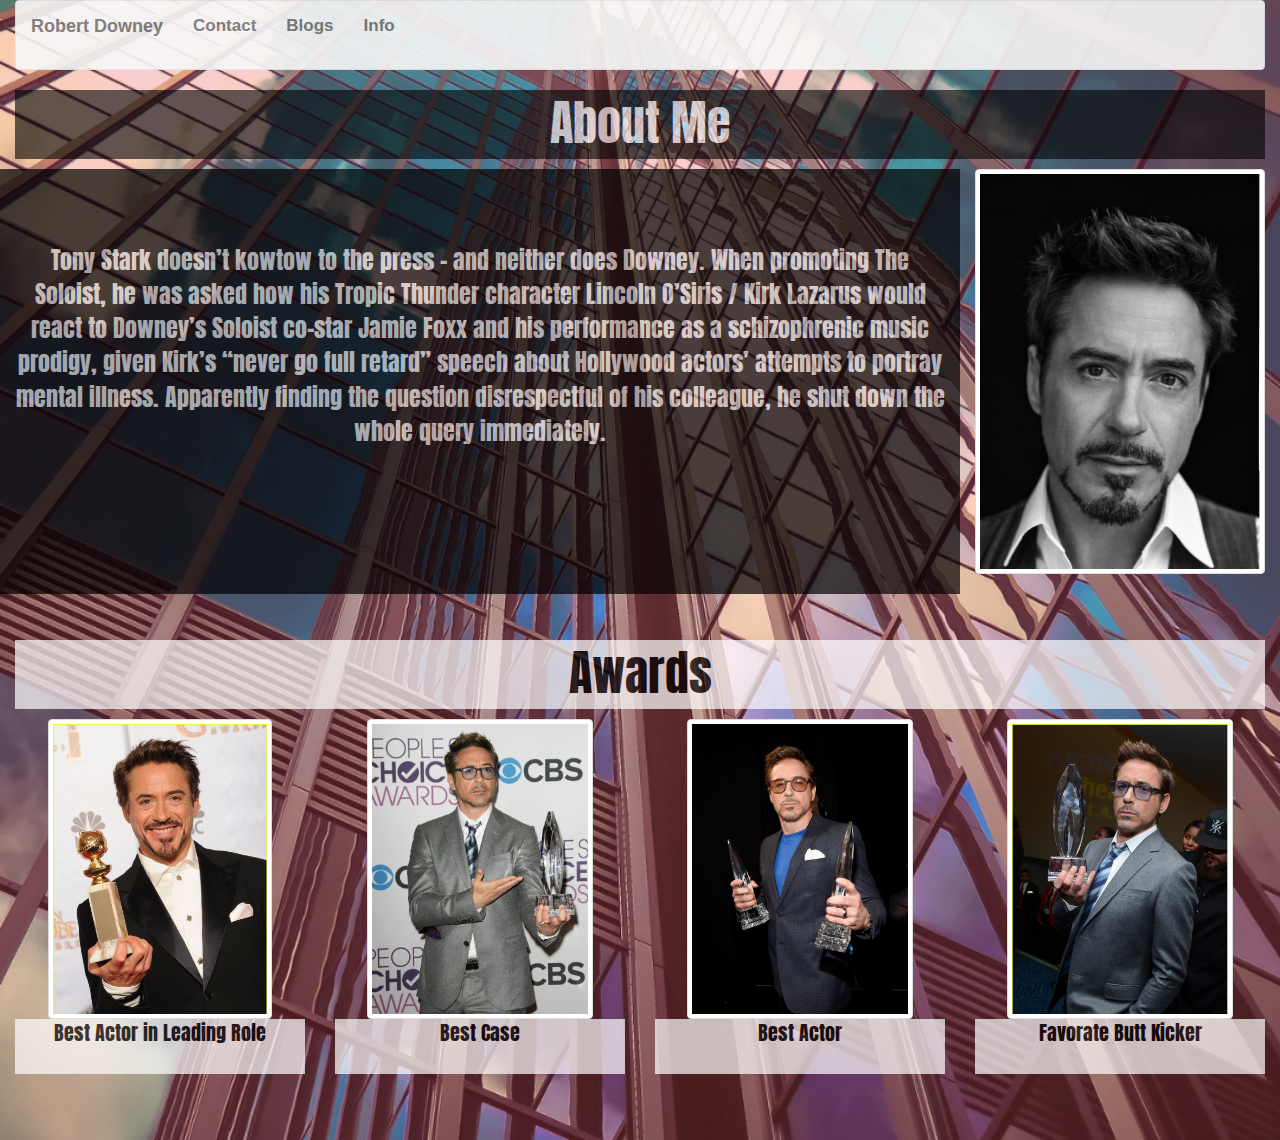
<file: index.html>
<!DOCTYPE html>
<html lang="en">
<head>
    <title>
        Personal
    </title>
    <meta charset="UTF-8">

    <meta name="viewport" content="width=device-width, initial-width:1">
    <link rel="stylesheet" href="forthis.css">
</head>
<body>
<div class="container-fluid">
    <nav class="navbar navbar-default" style="position: relative;">
        <div class="navbar-header">
            <a href="#" class="pull-left navbar-brand">Robert Downey</a>
        </div>
        <ul class="nav navbar-nav ">
            <li><a href="#">Contact</a></li>
            <li><a href="#">Blogs</a></li>
            <li><a href="#">Info</a></li>
        </ul>
    </nav>
    <div class="box2 text-center" style="margin-top:10px;">
        <p class="fontbox2" >About Me</p>
        <div class="row" >
            <div class="col-sm-9 col-xs-9 col-lg-9 col-md-9" style="background-color: black;opacity: 0.7;">
                <div class="inbox2txt" style="float:right;">

                    <p class="fontbox2ul">Tony Stark doesn’t kowtow to the press – and neither does Downey.
                        When promoting The Soloist, he was asked how his Tropic Thunder character Lincoln O’Siris / Kirk Lazarus would react to Downey’s Soloist co-star Jamie Foxx and his performance as a schizophrenic music prodigy,
                        given Kirk’s “never go full retard” speech about Hollywood actors’ attempts to portray mental illness. Apparently finding the question disrespectful of his colleague, he shut down the whole query immediately.</p>
                </div>
            </div>
            <div class="col-sm-3 col-xs-3 col-lg-3 col-md-3">
                <img src="rpic4ss.png" class="img-responsive img-thumbnail" title="robert's award pic" alt="Downey Pic" style="float:left;opacity:1; ">
            </div>
        </div>
    </div>
    <div class="box2 text-center" style="margin-top: 50px;">
        <p class="fontbox3">Awards</p>
        <div class="row">
            <div class="col-sm-3 col-xs-3 col-lg-3 col-md-6">
                <img id="enbx" src="award1dd.jpg" title="award picture 1" alt="an award pic" class="img-responsive img-thumbnail">
                <div class="awardbox" id="whitebx">
                    <a class="exttxt" href="https://en.wikipedia.org/wiki/List_of_awards_and_nominations_received_by_Robert_Downey_Jr.">Best Actor in Leading Role</a>
                </div>
            </div>
            <div class="col-sm-3 col-xs-3 col-lg-3 col-md-6">
                <img id="enbx" src="award2dd.jpg" title="award picture 2" alt="an award pic" class="img-responsive img-thumbnail">
                <div class="awardbox" id="whitebx">
                    <a class="exttxt" href="https://en.wikipedia.org/wiki/List_of_awards_and_nominations_received_by_Robert_Downey_Jr.">Best Case</a>
                </div>
            </div>
            <div class="col-sm-3 col-xs-3 col-lg-3 col-md-6">
                <img id="enbx" src="award3s.jpg" title="award picture 3" alt="an award pic" class="img-responsive img-thumbnail">
                <div class="awardbox" id="whitebx" >
                    <a href="https://en.wikipedia.org/wiki/List_of_awards_and_nominations_received_by_Robert_Downey_Jr." class="exttxt">Best Actor</a>
                </div>
            </div>
            <div class="col-sm-3 col-xs-3 col-lg-3 col-md-6">
                <img id="enbx" src="award4s.jpg" title="award picture 4" alt="an award pic" class="img-responsive img-thumbnail">
                <div class="awardbox" id="whitebx" >
                    <a href="https://en.wikipedia.org/wiki/List_of_awards_and_nominations_received_by_Robert_Downey_Jr." class="exttxt">Favorate Butt Kicker</a>
                </div>
            </div>
        </div>
    </div>
</div>
<link rel="stylesheet" href="useme-fonts.css">
<link rel="stylesheet" href="http://maxcdn.bootstrapcdn.com/bootstrap/3.3.7/css/bootstrap.min.css">
<script src="https://code.jquery.com/jquery-1.12.2.min.js" integrity="sha256-lZFHibXzMHo3GGeehn1hudTAP3Sc0uKXBXAzHX1sjtk=" crossorigin="anonymous"></script>
<script src="http://maxcdn.bootstrapcdn.com/bootstrap/3.3.7/js/bootstrap.min.js"></script>
</body>
</html>
</file>
<file: forthis.css>
body{
    background-image: url("logo2.jpg");
    background-size: cover;
    background-repeat: no-repeat;
    background-position: center;
    position: relative;
}
.navbar{
    opacity: 0.9;
    height:70px;
}
.nav{
    font-size: 17px;
    font-weight: bold;
}
.nav:hover{
    font-size:20px;
}
.navbar-header{
    font-size: 20px;
    font-weight: bold;
}
p.tmsgp{
    color: inherit;
    opacity:0.4;
    font-family:anton, sans-serif;
    font-size:32px;
    letter-spacing: 2px;
}
div.box2{
    height:500px;
    width:auto;
}
.fontbox2{
    font-family: anton, sans-serif;
    font-size: 48px;
    max-font-size:48px ;
    min-font-size: 9px;
    background-color:black;
    opacity: 0.6;
    color:white;
    display: block;
}
div.inbox2txt{
    height:425px;
    width:auto;
    padding-top: 75px;
    padding-bottom: auto;
}
.fontbox2ul{
    font-family: anton, sans-serif;
    font-size: 24px;
    color:white;
    background-color:black;
    opacity:0.8;
}
.fontbox3{
    background-color: white;
    color:black;
    font-size:48px;
    font-family: anton, sans-serif;
    opacity: 0.7;
}
.awardbox{
    height:55px;
    width:auto;
    background-color:white;
    opacity:0.7;
    color:black;
    font-family: anton, sans-serif;
}
.exttxt{
    font-family: anton ,sans-serif;
    font-size:20px;
    color:black;
}
#enbx:hover{
    height:370px;
}
#enbx{
    height: 300px;
}
#whitebx{
    width:auto;
}
</file>
<file: useme-fonts.css>
@font-face{
  font-family: "anton";
  src: url("used_fonts/Anton-Regular.ttf");
}
</file>
